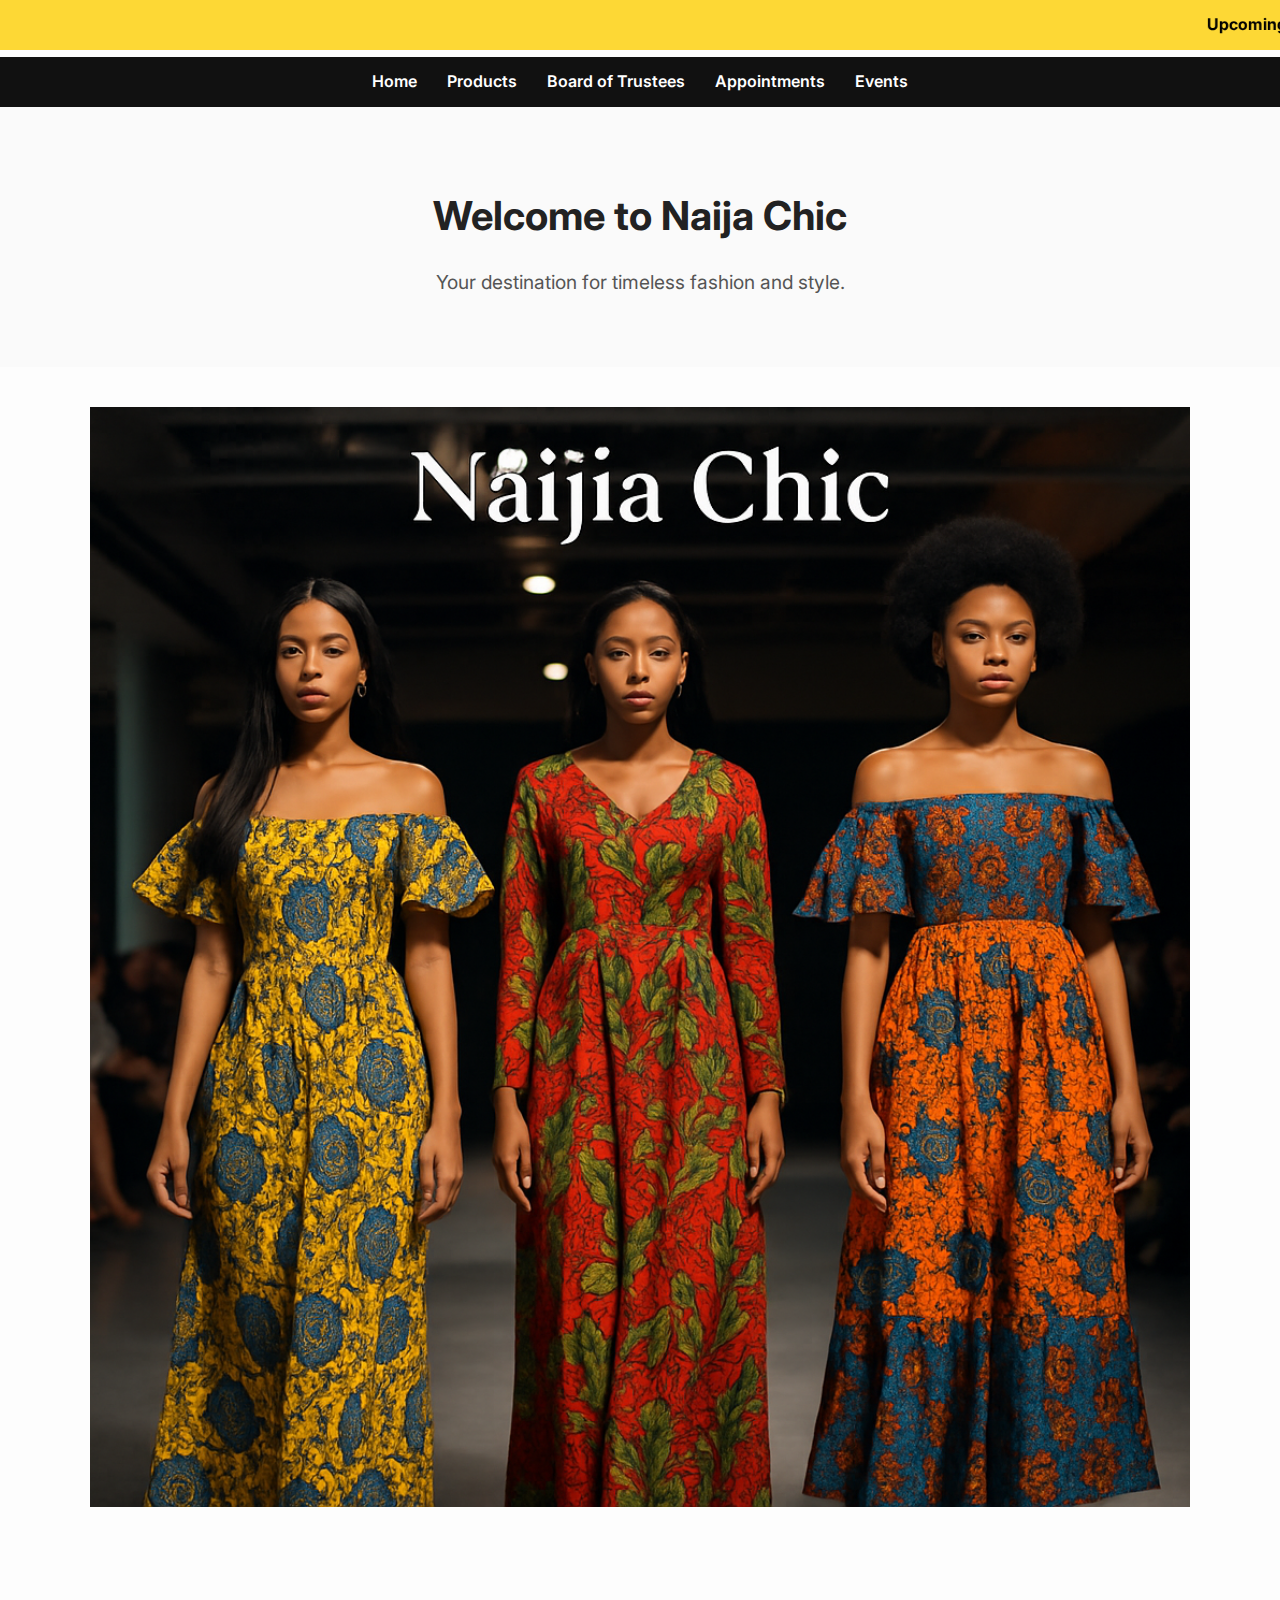
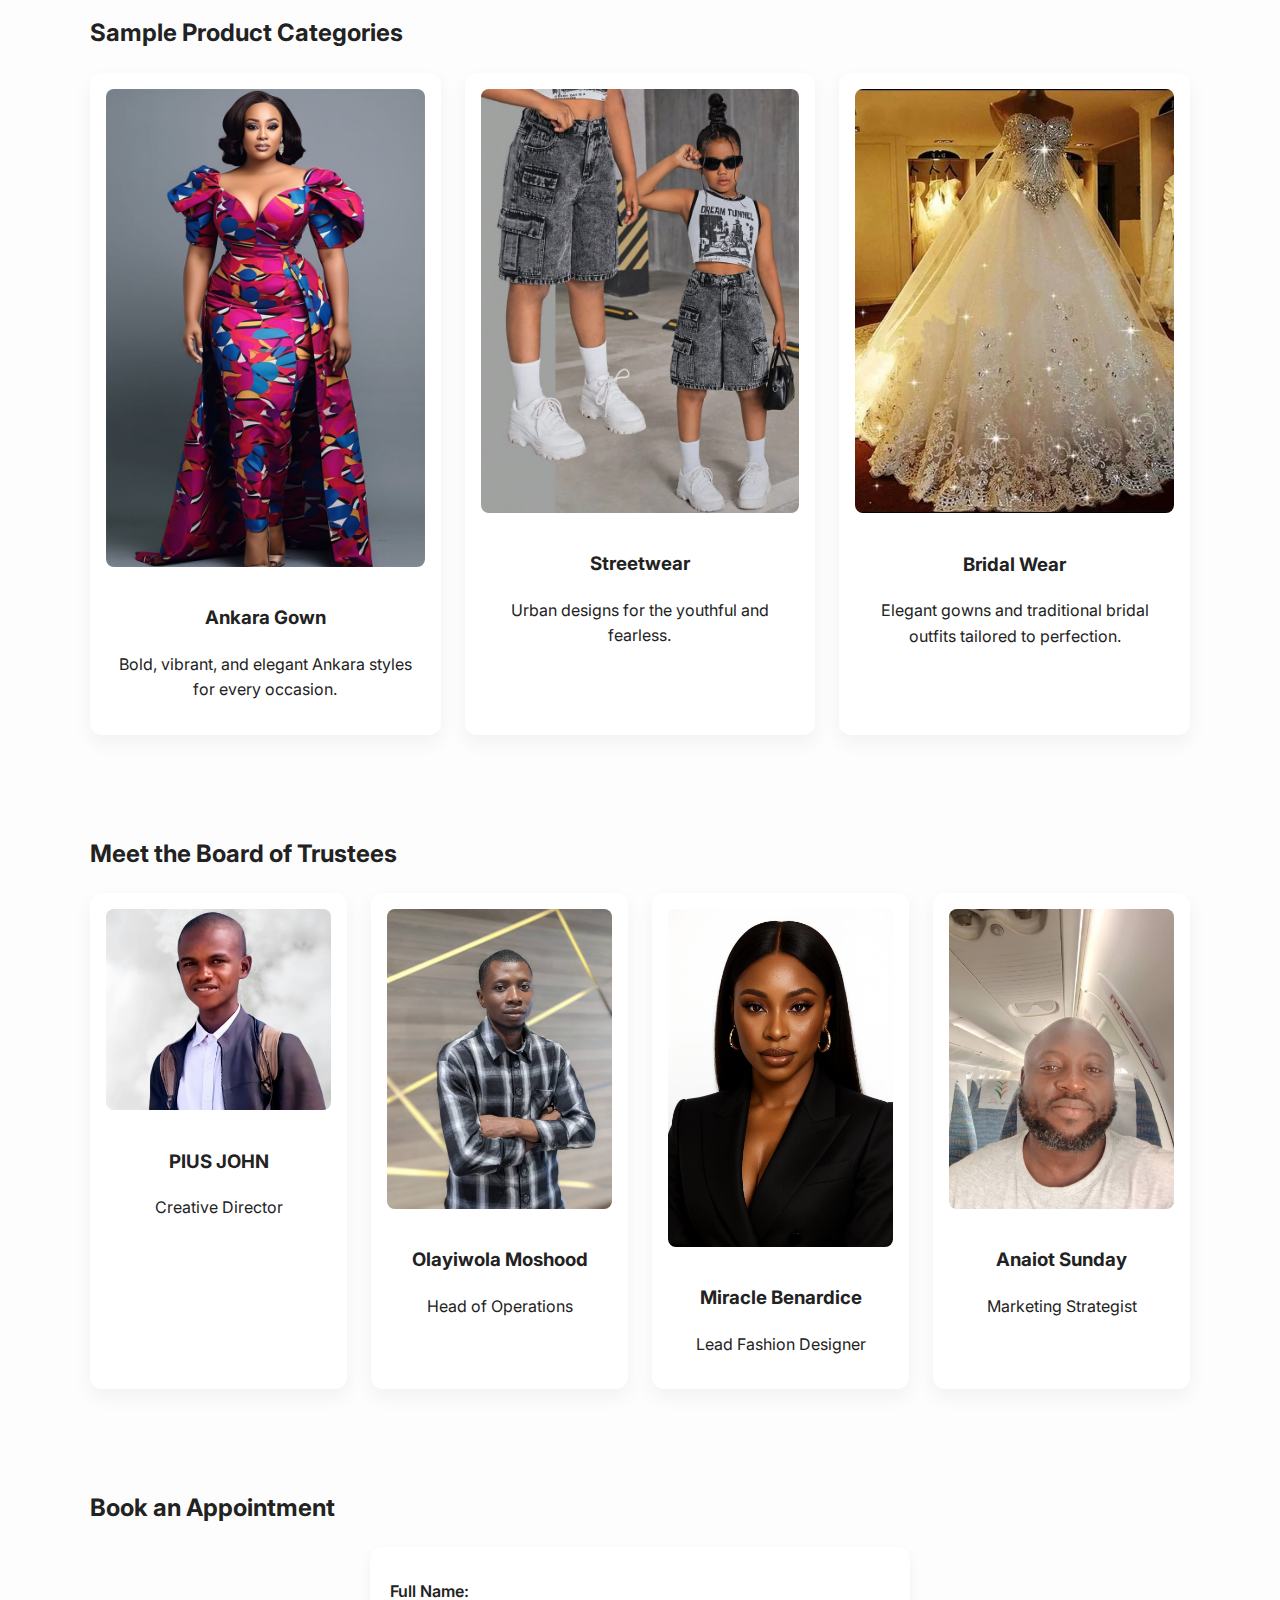
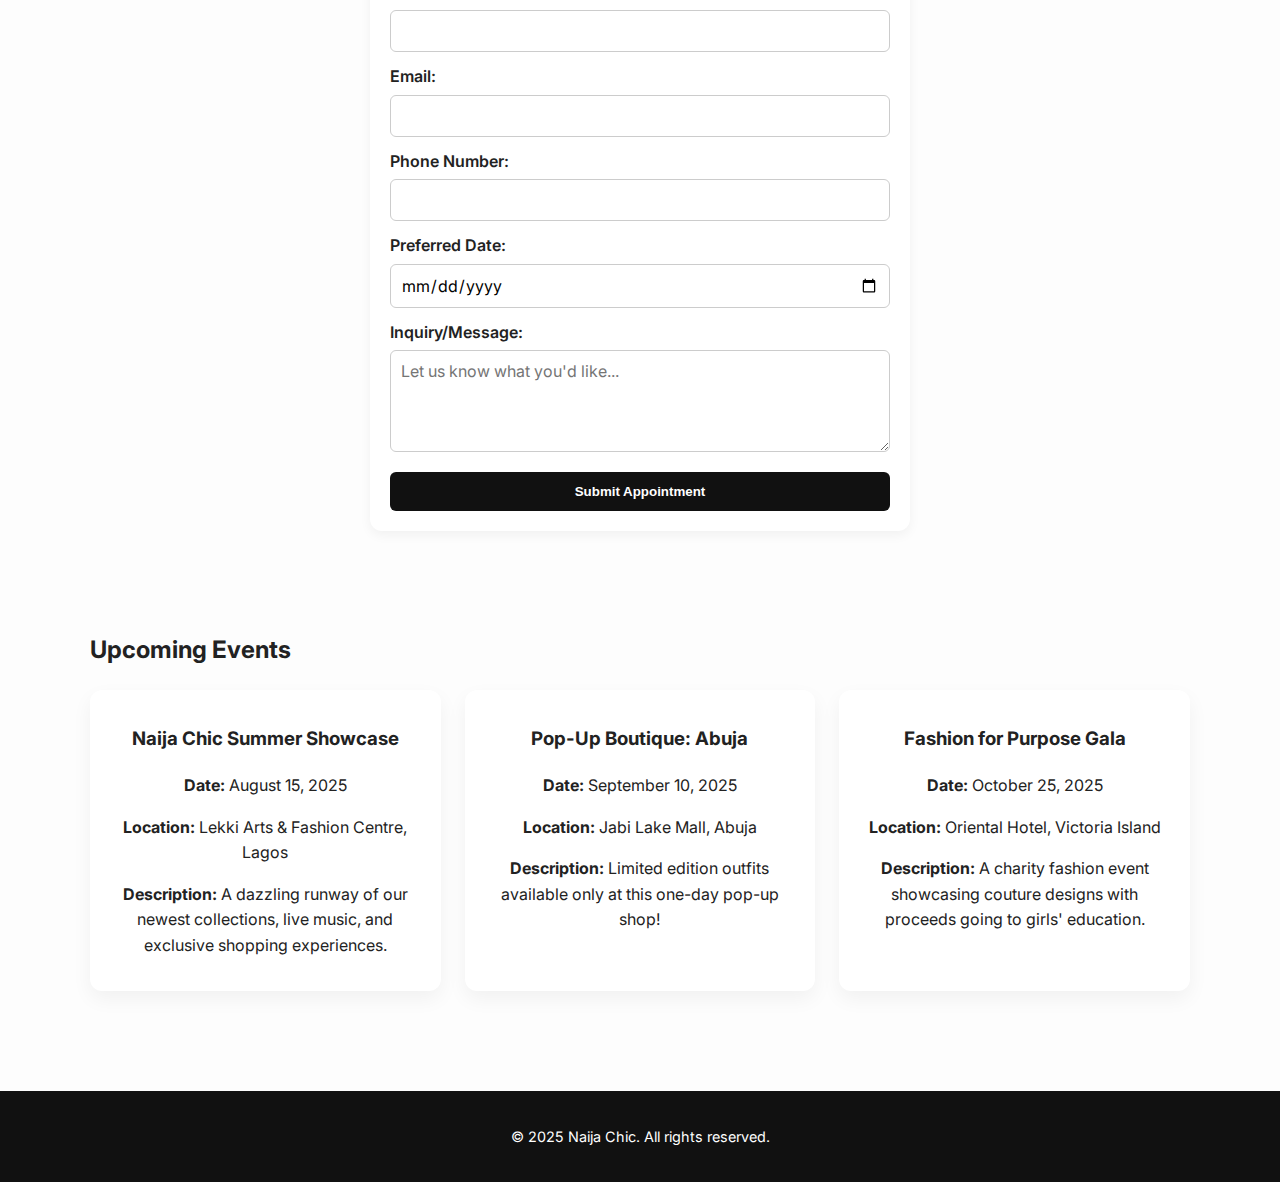
<file: index.html>
<!DOCTYPE html>
<html lang="en">
<head>
    <link href="https://fonts.googleapis.com/css2?family=Inter:wght@400;600;700&display=swap" rel="stylesheet">

    <meta charset="UTF-8">
    <meta name="viewport" content="width=device-width, initial-scale=1.0">
    <title>Naija Chic</title>
    <link rel="stylesheet" href="css/styles.css">
    <script src="js/script.js" defer></script>
</head>
<body>
    <!-- Marquee -->
    <marquee behavior="scroll" direction="left">Upcoming Event: Naija Chic Summer Showcase - August 15th | Book your appointment now!</marquee>

    <!-- Navigation Bar -->
    <nav>
        <ul>
            <li><a href="index.html">Home</a></li>
            <li><a href="products.html">Products</a></li>
            <li><a href="trustees.html">Board of Trustees</a></li>
            <li><a href="appointments.html">Appointments</a></li>
            <li><a href="events.html">Events</a></li>
        </ul>
    </nav>

    <!-- Home Page Content -->
    <header>
        <h1>Welcome to Naija Chic</h1>
        <p>Your destination for timeless fashion and style.</p>
    </header>

    <section id="intro">
        <img src="images/fashion.png" alt="Fashion Display" width="100%">
    </section>

    <section>
        <h2>Sample Product Categories</h2>
        <div class="product-grid">
            <div class="product">
                <img src="images/ankara.jpeg" alt="Ankara Gown">
                <h3>Ankara Gown</h3>
                <p>Bold, vibrant, and elegant Ankara styles for every occasion.</p>
            </div>
            <div class="product">
                <img src="images/street.jpeg" alt="Streetwear">
                <h3>Streetwear</h3>
                <p>Urban designs for the youthful and fearless.</p>
            </div>
            <div class="product">
                <img src="images/bridal.jpeg" alt="Bridal Wear">
                <h3>Bridal Wear</h3>
                <p>Elegant gowns and traditional bridal outfits tailored to perfection.</p>
            </div>
        </div>
    </section>

    <section>
        <h2>Meet the Board of Trustees</h2>
        <div class="trustees-grid">
            <div class="trustee">
                <img src="images/Pius.png" alt="Trustee 1">
                <h3>PIUS JOHN</h3>
                <p>Creative Director</p>
            </div>
            <div class="trustee">
                <img src="images/olayiwola.jpg" alt="Trustee 2">
                <h3>Olayiwola Moshood</h3>
                <p>Head of Operations</p>
            </div>
            <div class="trustee">
                <img src="images/miracle.jpg" alt="Trustee 3">
                <h3>Miracle Benardice</h3>
                <p>Lead Fashion Designer</p>
            </div>
            <div class="trustee">
                <img src="images/anaikot.jpg" alt="Trustee 4">
                <h3>Anaiot Sunday</h3>
                <p>Marketing Strategist</p>
            </div>
        </div>
    </section>

    <section>
        <h2>Book an Appointment</h2>
        <form action="#" method="post" onsubmit="return validateForm()">
            <label for="name">Full Name:</label>
            <input type="text" id="name" name="name" required>

            <label for="email">Email:</label>
            <input type="email" id="email" name="email" required>

            <label for="phone">Phone Number:</label>
            <input type="tel" id="phone" name="phone" required>

            <label for="date">Preferred Date:</label>
            <input type="date" id="date" name="date" required>

            <label for="message">Inquiry/Message:</label>
            <textarea id="message" name="message" rows="4" placeholder="Let us know what you'd like..." required></textarea>

            <button type="submit">Submit Appointment</button>
        </form>
    </section>

    <section>
        <h2>Upcoming Events</h2>
        <div class="events-list">
            <article class="event">
                <h3>Naija Chic Summer Showcase</h3>
                <p><strong>Date:</strong> August 15, 2025</p>
                <p><strong>Location:</strong> Lekki Arts & Fashion Centre, Lagos</p>
                <p><strong>Description:</strong> A dazzling runway of our newest collections, live music, and exclusive shopping experiences.</p>
            </article>
            <article class="event">
                <h3>Pop-Up Boutique: Abuja</h3>
                <p><strong>Date:</strong> September 10, 2025</p>
                <p><strong>Location:</strong> Jabi Lake Mall, Abuja</p>
                <p><strong>Description:</strong> Limited edition outfits available only at this one-day pop-up shop!</p>
            </article>
            <article class="event">
                <h3>Fashion for Purpose Gala</h3>
                <p><strong>Date:</strong> October 25, 2025</p>
                <p><strong>Location:</strong> Oriental Hotel, Victoria Island</p>
                <p><strong>Description:</strong> A charity fashion event showcasing couture designs with proceeds going to girls' education.</p>
            </article>
        </div>
    </section>

    <footer>
        <p>&copy; 2025 Naija Chic. All rights reserved.</p>
    </footer>
</body>
</html>
</file>
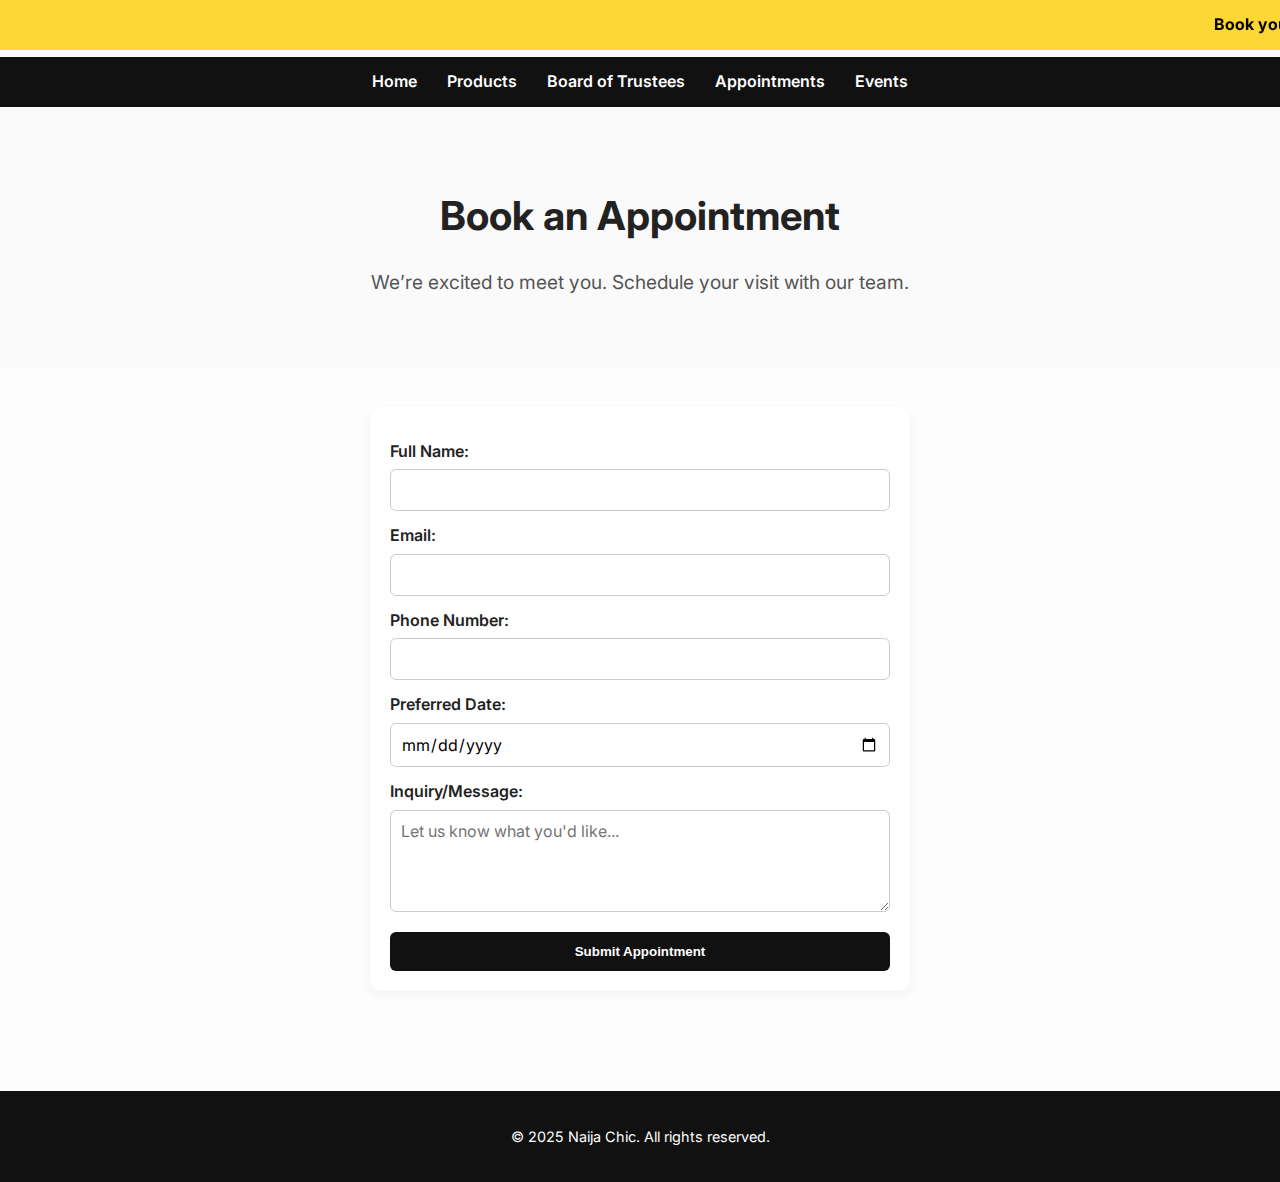
<file: appointments.html>
<!DOCTYPE html>
<html lang="en">
<head>
    <meta charset="UTF-8">
    <meta name="viewport" content="width=device-width, initial-scale=1.0">
    <title>Appointments - Naija Chic</title>
    <link rel="stylesheet" href="css/styles.css">
    <script src="js/script.js" defer></script>
</head>
<body>
    <!-- Marquee -->
    <marquee behavior="scroll" direction="left">Book your fashion consultation now with Naija Chic!</marquee>

    <!-- Navigation Bar -->
    <nav>
        <ul>
            <li><a href="index.html">Home</a></li>
            <li><a href="products.html">Products</a></li>
            <li><a href="trustees.html">Board of Trustees</a></li>
            <li><a href="appointments.html">Appointments</a></li>
            <li><a href="events.html">Events</a></li>
        </ul>
    </nav>

    <!-- Appointment Form -->
    <header>
        <h1>Book an Appointment</h1>
        <p>We’re excited to meet you. Schedule your visit with our team.</p>
    </header>

    <section class="appointment-form">
        <form action="#" method="post" onsubmit="return validateForm()">
            <label for="name">Full Name:</label>
            <input type="text" id="name" name="name" required>

            <label for="email">Email:</label>
            <input type="email" id="email" name="email" required>

            <label for="phone">Phone Number:</label>
            <input type="tel" id="phone" name="phone" required>

            <label for="date">Preferred Date:</label>
            <input type="date" id="date" name="date" required>

            <label for="message">Inquiry/Message:</label>
            <textarea id="message" name="message" rows="4" placeholder="Let us know what you'd like..." required></textarea>

            <button type="submit">Submit Appointment</button>
        </form>
    </section>

    <footer>
        <p>&copy; 2025 Naija Chic. All rights reserved.</p>
    </footer>
</body>
</html>
</file>
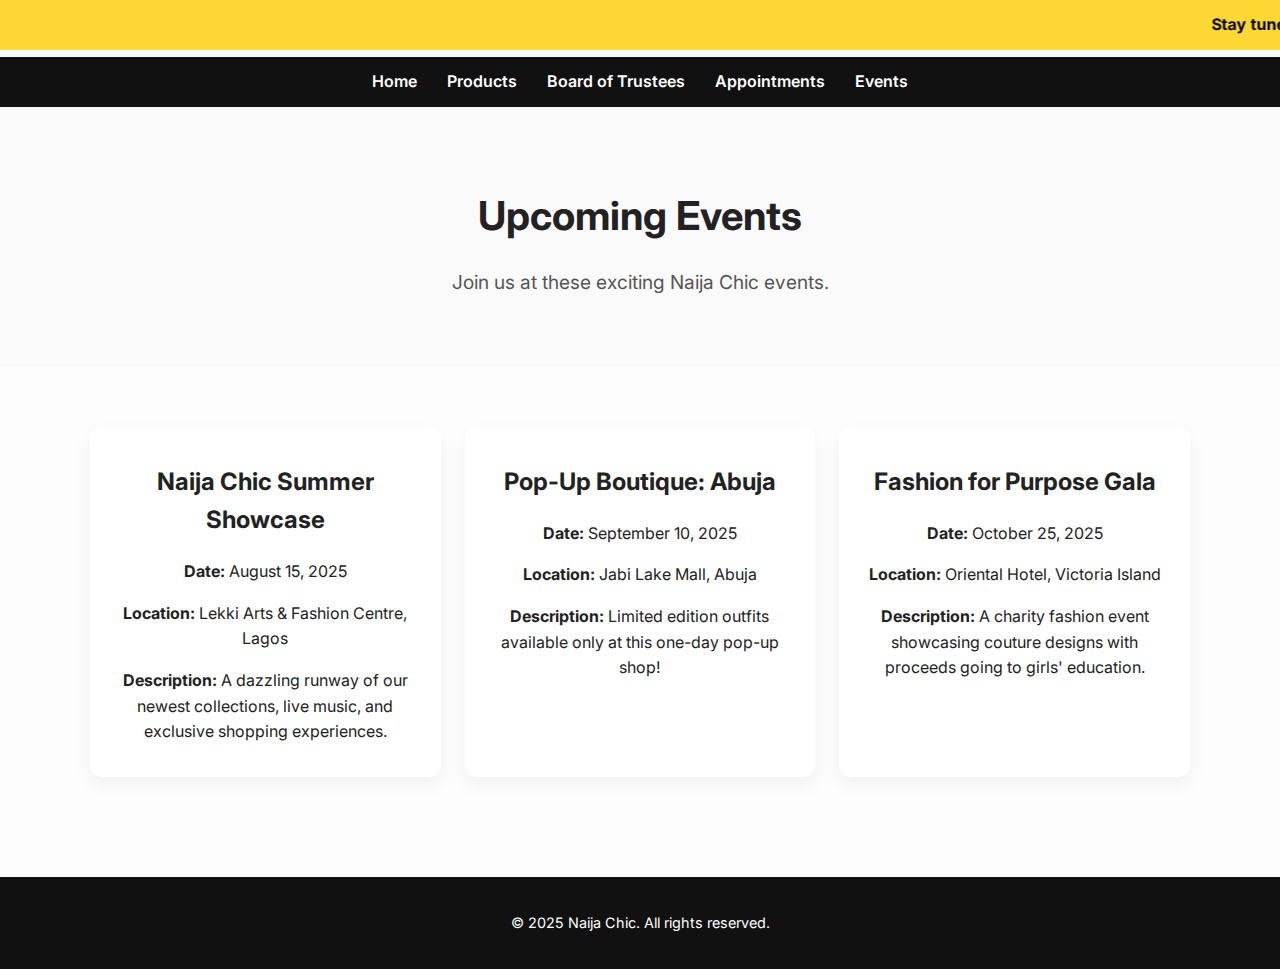
<file: events.html>
<!DOCTYPE html>
<html lang="en">
<head>
    <meta charset="UTF-8">
    <meta name="viewport" content="width=device-width, initial-scale=1.0">
    <title>Upcoming Events - Naija Chic</title>
    <link rel="stylesheet" href="css/styles.css">
    <script src="js/script.js" defer></script>
</head>
<body>
    <!-- Marquee -->
    <marquee behavior="scroll" direction="left">Stay tuned for Naija Chic's latest fashion showcases and pop-ups!</marquee>

    <!-- Navigation Bar -->
    <nav>
        <ul>
            <li><a href="index.html">Home</a></li>
            <li><a href="products.html">Products</a></li>
            <li><a href="trustees.html">Board of Trustees</a></li>
            <li><a href="appointments.html">Appointments</a></li>
            <li><a href="events.html">Events</a></li>
        </ul>
    </nav>

    <!-- Events Section -->
    <header>
        <h1>Upcoming Events</h1>
        <p>Join us at these exciting Naija Chic events.</p>
    </header>

    <section class="events-list">
        <article class="event">
            <h2>Naija Chic Summer Showcase</h2>
            <p><strong>Date:</strong> August 15, 2025</p>
            <p><strong>Location:</strong> Lekki Arts & Fashion Centre, Lagos</p>
            <p><strong>Description:</strong> A dazzling runway of our newest collections, live music, and exclusive shopping experiences.</p>
        </article>

        <article class="event">
            <h2>Pop-Up Boutique: Abuja</h2>
            <p><strong>Date:</strong> September 10, 2025</p>
            <p><strong>Location:</strong> Jabi Lake Mall, Abuja</p>
            <p><strong>Description:</strong> Limited edition outfits available only at this one-day pop-up shop!</p>
        </article>

        <article class="event">
            <h2>Fashion for Purpose Gala</h2>
            <p><strong>Date:</strong> October 25, 2025</p>
            <p><strong>Location:</strong> Oriental Hotel, Victoria Island</p>
            <p><strong>Description:</strong> A charity fashion event showcasing couture designs with proceeds going to girls' education.</p>
        </article>
    </section>

    <footer>
        <p>&copy; 2025 Naija Chic. All rights reserved.</p>
    </footer>
</body>
</html>
</file>
<file: css/styles.css>
/* styles.css for Naija Chic Website */

@import url('https://fonts.googleapis.com/css2?family=Inter:wght@400;600;700&display=swap');

body {
    font-family: 'Inter', sans-serif;
    margin: 0;
    padding: 0;
    background-color: #fdfdfd;
    color: #222;
    line-height: 1.6;
}

/* Marquee */
marquee {
    background-color: #fdd835;
    color: #000;
    font-weight: bold;
    padding: 12px;
}

/* Navigation */
nav ul {
    list-style: none;
    background-color: #111;
    margin: 0;
    padding: 12px 0;
    display: flex;
    justify-content: center;
    gap: 30px;
    flex-wrap: wrap;
}

nav ul li a {
    color: #fff;
    text-decoration: none;
    font-weight: 600;
    transition: color 0.3s ease;
}

nav ul li a:hover {
    color: #fdd835;
}

/* Header */
header {
    text-align: center;
    padding: 50px 20px;
    background-color: #fafafa;
}

header h1 {
    font-size: 2.5rem;
    margin-bottom: 10px;
}

header p {
    font-size: 1.2rem;
    color: #555;
}

/* Main Sections */
section {
    padding: 40px 20px;
    max-width: 1100px;
    margin: auto;
}

/* Product, Trustee & Events Grid */
.product-grid,
.trustees-grid,
.events-list {
    display: grid;
    grid-template-columns: repeat(auto-fit, minmax(250px, 1fr));
    gap: 24px;
    margin-top: 20px;
}

/* Cards */
.product,
.trustee,
.event {
    background-color: #fff;
    padding: 16px;
    border-radius: 12px;
    text-align: center;
    box-shadow: 0 8px 20px rgba(0, 0, 0, 0.05);
    transition: transform 0.3s ease;
}

.product:hover,
.trustee:hover,
.event:hover {
    transform: translateY(-5px);
}

/* Image Styling */
.product img,
.trustee img {
    width: 100%;
    height: auto;
    object-fit: contain;
    border-radius: 8px;
    margin-bottom: 10px;
    background-color: #f4f4f4;
}

/* Form Styling */
form {
    display: flex;
    flex-direction: column;
    max-width: 500px;
    margin: auto;
    padding: 20px;
    background: #fff;
    border-radius: 12px;
    box-shadow: 0 4px 12px rgba(0,0,0,0.05);
}

form label {
    margin-top: 12px;
    font-weight: 600;
}

form input,
form textarea {
    padding: 10px;
    margin-top: 5px;
    border: 1px solid #ccc;
    border-radius: 6px;
    font-size: 1rem;
    font-family: inherit;
}

form button {
    margin-top: 20px;
    padding: 12px;
    background-color: #111;
    color: white;
    font-weight: 600;
    border: none;
    border-radius: 6px;
    cursor: pointer;
    transition: background 0.3s ease;
}

form button:hover {
    background-color: #333;
}

/* Footer */
footer {
    text-align: center;
    padding: 20px;
    background-color: #111;
    color: #fff;
    margin-top: 60px;
    font-size: 0.9rem;
}
</file>
